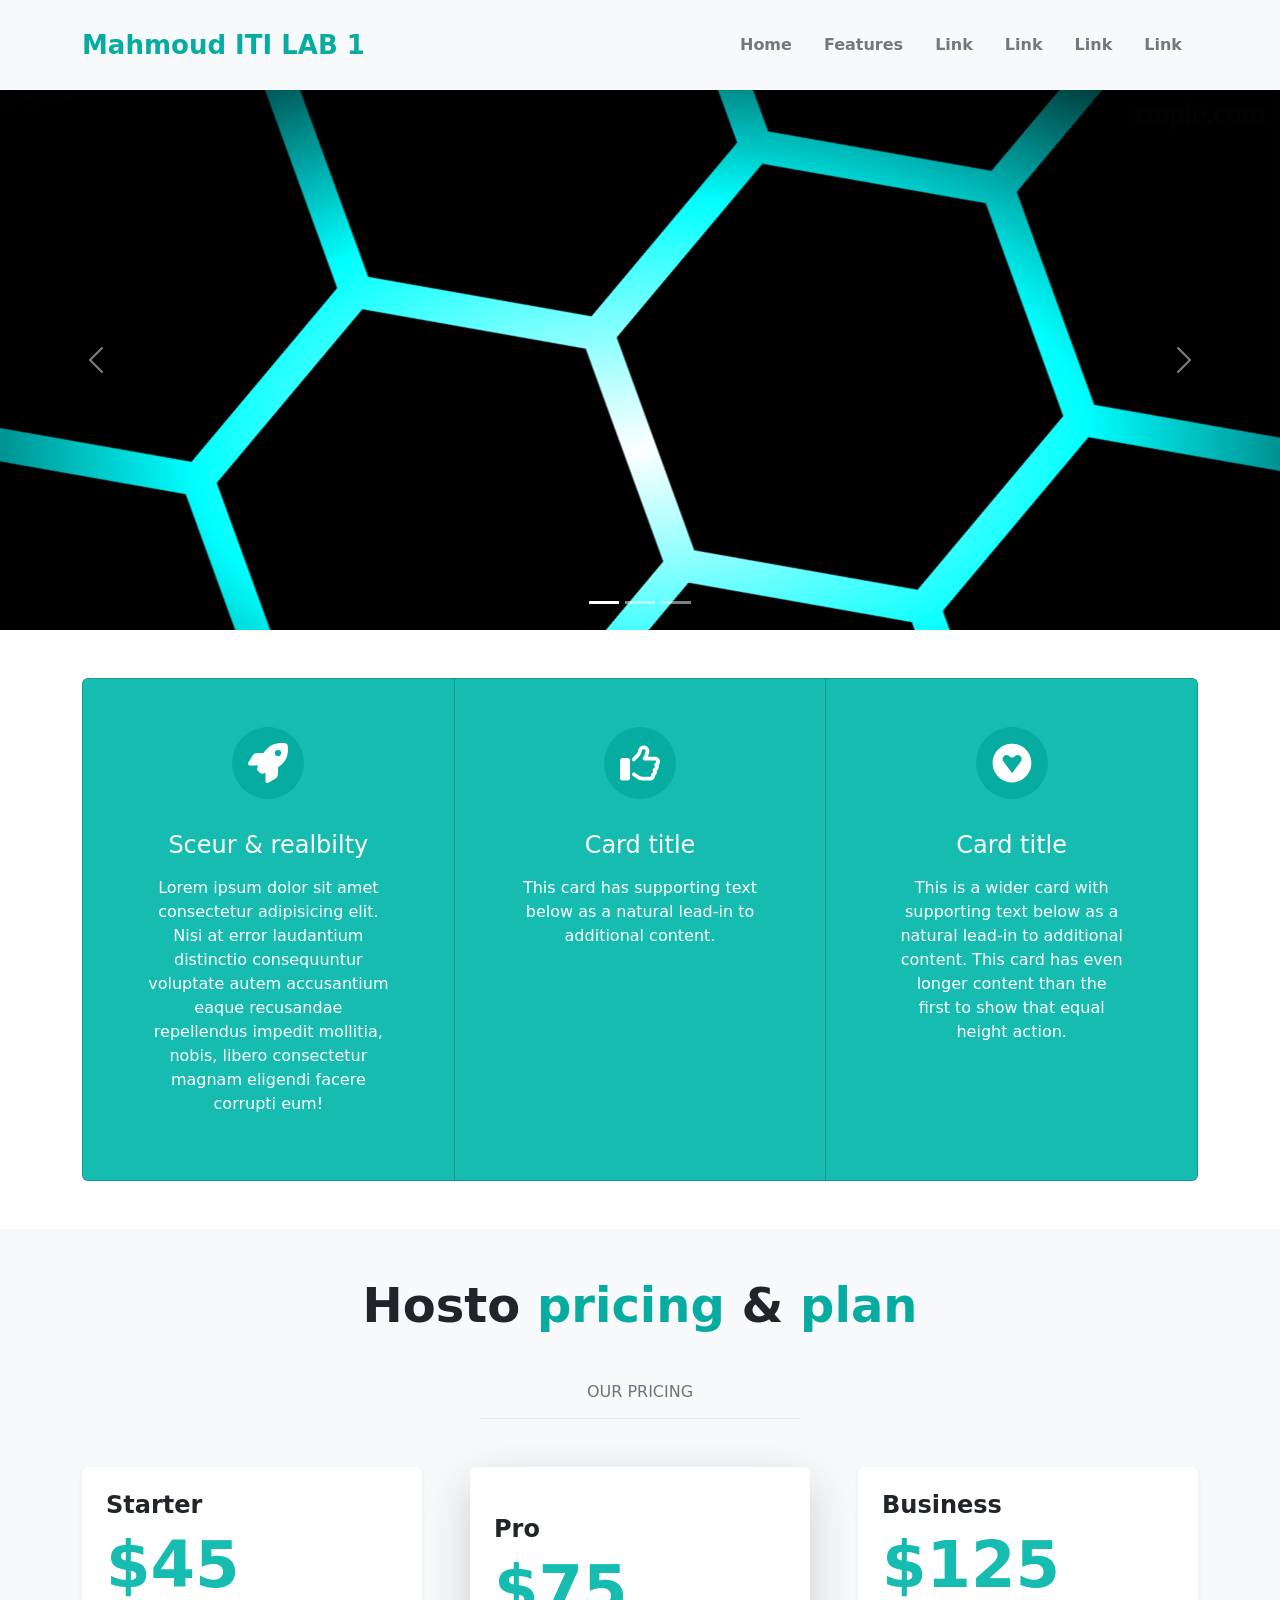
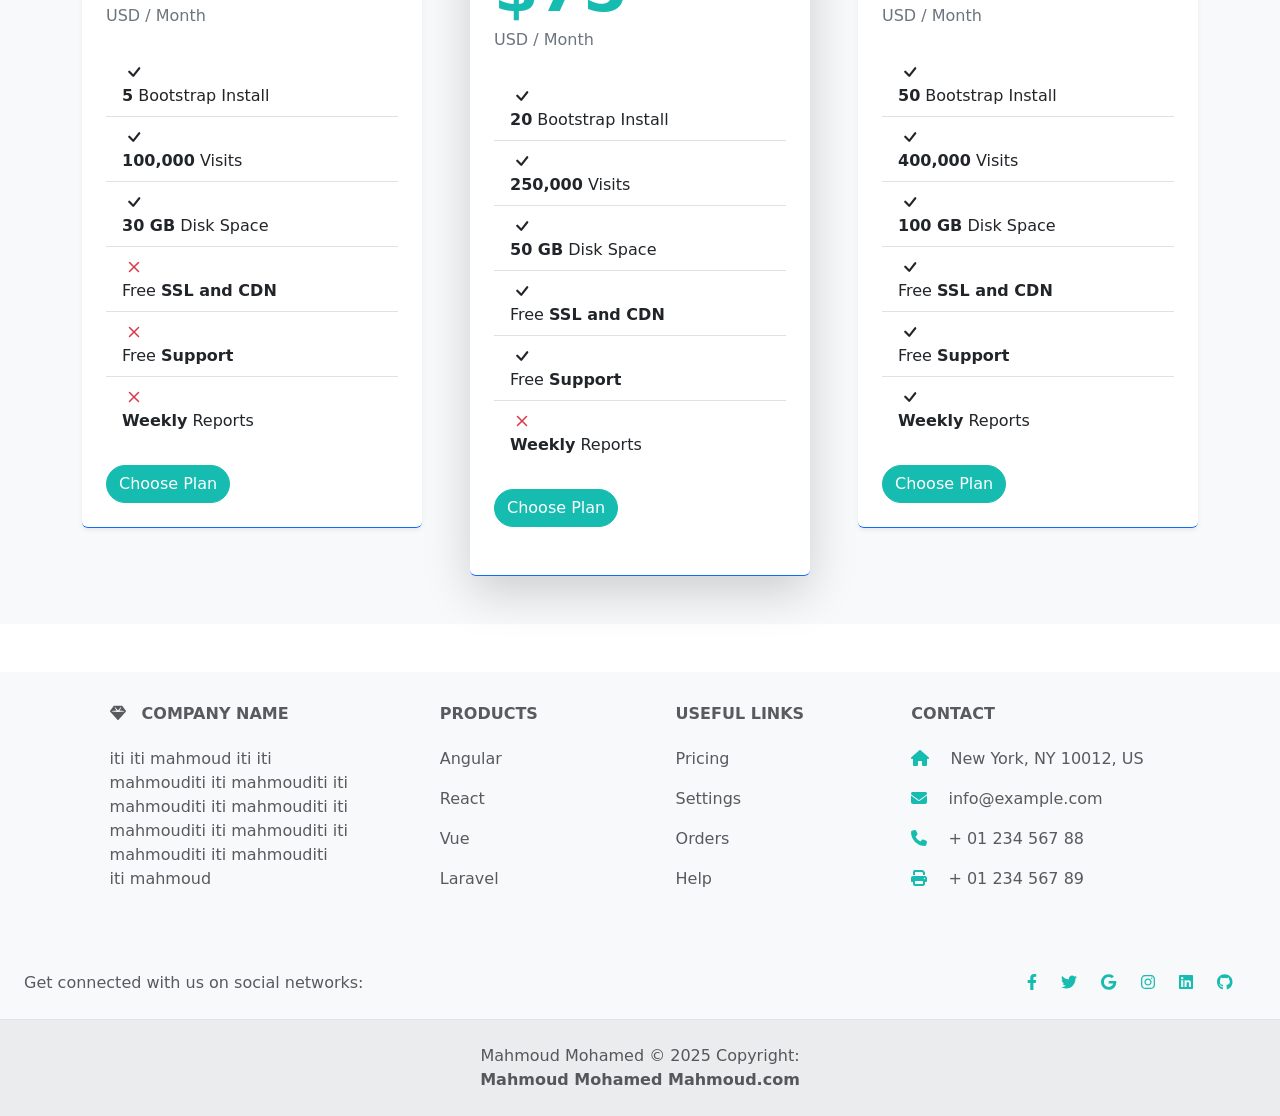
<file: index.html>
<!DOCTYPE html>
<html lang="en">
<head>
    <meta charset="UTF-8">
    <meta name="viewport" content="width=device-width, initial-scale=1.0">
    <title>Document</title>
    <!-- bootstrap -->
    <link href="https://cdn.jsdelivr.net/npm/bootstrap@5.3.5/dist/css/bootstrap.min.css" rel="stylesheet" integrity="sha384-SgOJa3DmI69IUzQ2PVdRZhwQ+dy64/BUtbMJw1MZ8t5HZApcHrRKUc4W0kG879m7" crossorigin="anonymous">
    <!-- fonawssom -->
     <link rel="stylesheet" href="css/all.min.css">

    <link rel="stylesheet" href="css/styl.css">
</head>
<body>
    
    <nav class="navbar navbar-expand-lg py-0 staky-top">
        <div class="container">
          <a class="navbar-brand" href="#">
          Mahmoud ITI LAB 1
          </a>
          <button class="navbar-toggler" type="button" data-bs-toggle="collapse" data-bs-target="#navbarSupportedContent" aria-controls="navbarSupportedContent" aria-expanded="false" aria-label="Toggle navigation">
            <span class="navbar-toggler-icon"></span>
          </button>
          <div class="collapse navbar-collapse" id="navbarSupportedContent">
            <ul class="navbar-nav ms-auto mb-2 mb-lg-0">
              <li class="nav-item">
                <a class="nav-link active  py-0 px-lg-3 " aria-current="page" href="#">Home</a>
              </li>
              <li class="nav-item">
                <a class="nav-link  py-0 px-lg-3" href="#">Features</a>
              </li>
              <li class="nav-item">
                <a class="nav-link   py-0 px-lg-3" href="#">Link</a>
              </li>
              <li class="nav-item">
                <a class="nav-link   py-0 px-lg-3" href="#">Link</a>
              </li>
              <li class="nav-item ">
                <a class="nav-link   py-0 px-lg-3" href="#">Link</a>
              </li>
              <li class="nav-item">
                <a class="nav-link  py-0 px-lg-3" href="#">Link</a>
              </li>
              
            </ul>
            
          </div>
        </div>
      </nav>
    </div>
    <!-- end nav -->
     <!-- start landing -->
     <div id="carouselExampleIndicators" class="carousel slide">
        <div class="carousel-indicators">
          <button type="button" data-bs-target="#carouselExampleIndicators" data-bs-slide-to="0" class="active" aria-current="true" aria-label="Slide 1"></button>
          <button type="button" data-bs-target="#carouselExampleIndicators" data-bs-slide-to="1" aria-label="Slide 2"></button>
          <button type="button" data-bs-target="#carouselExampleIndicators" data-bs-slide-to="2" aria-label="Slide 3"></button>
        </div>
        <div class="carousel-inner">
          <div class="carousel-item active">
            <img src="imags/landing4.svg" class="d-block w-100" alt="...">
          </div>
          <div class="carousel-item">
            <img src="imags/2.jpg" class="d-block w-100" alt="...">
          </div>
          <div class="carousel-item">
            <img src="imags/land5.svg" alt="...">
          </div>
        </div>
        <button class="carousel-control-prev" type="button" data-bs-target="#carouselExampleIndicators" data-bs-slide="prev">
          <span class="carousel-control-prev-icon" aria-hidden="true"></span>
          <span class="visually-hidden">Previous</span>
        </button>
        <button class="carousel-control-next" type="button" data-bs-target="#carouselExampleIndicators" data-bs-slide="next">
          <span class="carousel-control-next-icon" aria-hidden="true"></span>
          <span class="visually-hidden">Next</span>
        </button>
      </div>
     <!-- end landing -->
      <!-- start features -->
       <div class="featurs">
        <div class="container">
            <div class="card-group">
                <div class="card p-5 gap-3">
                    <i class="fas fa-rocket p-3 "></i>
                  <div class="card-body">
                    <h4 class="card-title mb-3">Sceur & realbilty</h4>
                    <p class="card-text">Lorem ipsum dolor sit amet consectetur adipisicing elit. Nisi at error laudantium distinctio consequuntur voluptate autem accusantium eaque recusandae repellendus impedit mollitia, nobis, libero consectetur magnam eligendi facere corrupti eum!</p>
                    
                  </div>
                </div>
                <div class="card  p-5 gap-3 ">
                    <i class="far fa-thumbs-up p-3"></i>
                  <div class="card-body">
                    <h4 class="card-title  mb-3">Card title</h4>
                    <p class="card-text">This card has supporting text below as a natural lead-in to additional content.</p>
                  
                  </div>
                </div>
                <div class="card p-5 gap-3">
                    <i class="fab fa-gratipay p-3"></i>
                  <div class="card-body">
                    <h4 class="card-title  mb-3">Card title</h4>
                    <p class="card-text">This is a wider card with supporting text below as a natural lead-in to additional content. This card has even longer content than the first to show that equal height action.</p>
                   
                  </div>
                </div>
              </div>
        </div>
       </div>
    <!-- end featurs -->
     <!-- start pricing -->
      <!-- Pricing 2 - Bootstrap Brain Component -->
<section class=" pricing bsb-pricing-2 bg-light py-5 py-xl-8">
    <div class="container">
      <div class="row justify-content-md-center">
        <div class="col-12 col-md-10 col-lg-8 col-xl-7 col-xxl-6">
          <h2 class="display-5 mb-4 mb-md-5 text-center">Hosto <span>pricing</span> & <span>plan</span></h2>
          <h3 class="fs-6 text-secondary mb-2 text-uppercase text-center">Our Pricing</h3>

          <hr class="w-50 mx-auto mb-5 mb-xl-9 border-dark-subtle">
        </div>
      </div>
    </div>
  
    <div class="container">
      <div class="row gy-5 gy-lg-0 gx-xl-5">
        <div class="col-12 col-lg-4">
          <div class="card border-0 border-bottom border-primary shadow-sm">
            <div class="card-body p-4 p-xxl-5">
              <h2 class="h4 mb-2">Starter</h2>
              <h4 class="display-3 fw-bold color mb-0">$45</h4>
              <p class="text-secondary mb-4">USD / Month</p>
              <ul class="list-group list-group-flush mb-4">
                <li class="list-group-item">
                  <svg xmlns="http://www.w3.org/2000/svg" width="24" height="24" fill="currentColor" class="bi bi-check" viewBox="0 0 16 16">
                    <path d="M10.97 4.97a.75.75 0 0 1 1.07 1.05l-3.99 4.99a.75.75 0 0 1-1.08.02L4.324 8.384a.75.75 0 1 1 1.06-1.06l2.094 2.093 3.473-4.425a.267.267 0 0 1 .02-.022z" />
                  </svg>
                  <span><strong>5</strong> Bootstrap Install</span>
                </li>
                <li class="list-group-item">
                  <svg xmlns="http://www.w3.org/2000/svg" width="24" height="24" fill="currentColor" class="bi bi-check" viewBox="0 0 16 16">
                    <path d="M10.97 4.97a.75.75 0 0 1 1.07 1.05l-3.99 4.99a.75.75 0 0 1-1.08.02L4.324 8.384a.75.75 0 1 1 1.06-1.06l2.094 2.093 3.473-4.425a.267.267 0 0 1 .02-.022z" />
                  </svg>
                  <span><strong>100,000</strong> Visits</span>
                </li>
                <li class="list-group-item">
                  <svg xmlns="http://www.w3.org/2000/svg" width="24" height="24" fill="currentColor" class="bi bi-check" viewBox="0 0 16 16">
                    <path d="M10.97 4.97a.75.75 0 0 1 1.07 1.05l-3.99 4.99a.75.75 0 0 1-1.08.02L4.324 8.384a.75.75 0 1 1 1.06-1.06l2.094 2.093 3.473-4.425a.267.267 0 0 1 .02-.022z" />
                  </svg>
                  <span><strong>30 GB</strong> Disk Space</span>
                </li>
                <li class="list-group-item">
                  <svg xmlns="http://www.w3.org/2000/svg" width="24" height="24" fill="currentColor" class="bi bi-x text-danger" viewBox="0 0 16 16">
                    <path d="M4.646 4.646a.5.5 0 0 1 .708 0L8 7.293l2.646-2.647a.5.5 0 0 1 .708.708L8.707 8l2.647 2.646a.5.5 0 0 1-.708.708L8 8.707l-2.646 2.647a.5.5 0 0 1-.708-.708L7.293 8 4.646 5.354a.5.5 0 0 1 0-.708z" />
                  </svg>
                  <span>Free <strong>SSL and CDN</strong></span>
                </li>
                <li class="list-group-item">
                  <svg xmlns="http://www.w3.org/2000/svg" width="24" height="24" fill="currentColor" class="bi bi-x text-danger" viewBox="0 0 16 16">
                    <path d="M4.646 4.646a.5.5 0 0 1 .708 0L8 7.293l2.646-2.647a.5.5 0 0 1 .708.708L8.707 8l2.647 2.646a.5.5 0 0 1-.708.708L8 8.707l-2.646 2.647a.5.5 0 0 1-.708-.708L7.293 8 4.646 5.354a.5.5 0 0 1 0-.708z" />
                  </svg>
                  <span>Free <strong>Support</strong></span>
                </li>
                <li class="list-group-item">
                  <svg xmlns="http://www.w3.org/2000/svg" width="24" height="24" fill="currentColor" class="bi bi-x text-danger" viewBox="0 0 16 16">
                    <path d="M4.646 4.646a.5.5 0 0 1 .708 0L8 7.293l2.646-2.647a.5.5 0 0 1 .708.708L8.707 8l2.647 2.646a.5.5 0 0 1-.708.708L8 8.707l-2.646 2.647a.5.5 0 0 1-.708-.708L7.293 8 4.646 5.354a.5.5 0 0 1 0-.708z" />
                  </svg>
                  <span><strong>Weekly</strong> Reports</span>
                </li>
              </ul>
              <a href="#!" class="btn bsb-btn-xl btn-primary rounded-pill">Choose Plan</a>
            </div>
          </div>
        </div>
        <div class="col-12 col-lg-4">
          <div class="card border-0 border-bottom border-primary shadow-lg pt-md-4 pb-md-4 bsb-pricing-popular">
            <div class="card-body p-4 p-xxl-5">
              <h2 class="h4 mb-2">Pro</h2>
              <h4 class="display-3 fw-bold color mb-0">$75</h4>
              <p class="text-secondary mb-4">USD / Month</p>
              <ul class="list-group list-group-flush mb-4">
                <li class="list-group-item">
                  <svg xmlns="http://www.w3.org/2000/svg" width="24" height="24" fill="currentColor" class="bi bi-check" viewBox="0 0 16 16">
                    <path d="M10.97 4.97a.75.75 0 0 1 1.07 1.05l-3.99 4.99a.75.75 0 0 1-1.08.02L4.324 8.384a.75.75 0 1 1 1.06-1.06l2.094 2.093 3.473-4.425a.267.267 0 0 1 .02-.022z" />
                  </svg>
                  <span><strong>20</strong> Bootstrap Install</span>
                </li>
                <li class="list-group-item">
                  <svg xmlns="http://www.w3.org/2000/svg" width="24" height="24" fill="currentColor" class="bi bi-check" viewBox="0 0 16 16">
                    <path d="M10.97 4.97a.75.75 0 0 1 1.07 1.05l-3.99 4.99a.75.75 0 0 1-1.08.02L4.324 8.384a.75.75 0 1 1 1.06-1.06l2.094 2.093 3.473-4.425a.267.267 0 0 1 .02-.022z" />
                  </svg>
                  <span><strong>250,000</strong> Visits</span>
                </li>
                <li class="list-group-item">
                  <svg xmlns="http://www.w3.org/2000/svg" width="24" height="24" fill="currentColor" class="bi bi-check" viewBox="0 0 16 16">
                    <path d="M10.97 4.97a.75.75 0 0 1 1.07 1.05l-3.99 4.99a.75.75 0 0 1-1.08.02L4.324 8.384a.75.75 0 1 1 1.06-1.06l2.094 2.093 3.473-4.425a.267.267 0 0 1 .02-.022z" />
                  </svg>
                  <span><strong>50 GB</strong> Disk Space</span>
                </li>
                <li class="list-group-item">
                  <svg xmlns="http://www.w3.org/2000/svg" width="24" height="24" fill="currentColor" class="bi bi-check" viewBox="0 0 16 16">
                    <path d="M10.97 4.97a.75.75 0 0 1 1.07 1.05l-3.99 4.99a.75.75 0 0 1-1.08.02L4.324 8.384a.75.75 0 1 1 1.06-1.06l2.094 2.093 3.473-4.425a.267.267 0 0 1 .02-.022z" />
                  </svg>
                  <span>Free <strong>SSL and CDN</strong></span>
                </li>
                <li class="list-group-item">
                  <svg xmlns="http://www.w3.org/2000/svg" width="24" height="24" fill="currentColor" class="bi bi-check" viewBox="0 0 16 16">
                    <path d="M10.97 4.97a.75.75 0 0 1 1.07 1.05l-3.99 4.99a.75.75 0 0 1-1.08.02L4.324 8.384a.75.75 0 1 1 1.06-1.06l2.094 2.093 3.473-4.425a.267.267 0 0 1 .02-.022z" />
                  </svg>
                  <span>Free <strong>Support</strong></span>
                </li>
                <li class="list-group-item">
                  <svg xmlns="http://www.w3.org/2000/svg" width="24" height="24" fill="currentColor" class="bi bi-x text-danger" viewBox="0 0 16 16">
                    <path d="M4.646 4.646a.5.5 0 0 1 .708 0L8 7.293l2.646-2.647a.5.5 0 0 1 .708.708L8.707 8l2.647 2.646a.5.5 0 0 1-.708.708L8 8.707l-2.646 2.647a.5.5 0 0 1-.708-.708L7.293 8 4.646 5.354a.5.5 0 0 1 0-.708z" />
                  </svg>
                  <span><strong>Weekly</strong> Reports</span>
                </li>
              </ul>
              <a href="#!" class="btn bsb-btn-xl btn-primary rounded-pill">Choose Plan</a>
            </div>
          </div>
        </div>
        <div class="col-12 col-lg-4">
          <div class="card border-0 border-bottom border-primary shadow-sm">
            <div class="card-body p-4 p-xxl-5">
              <h2 class="h4 mb-2">Business</h2>
              <h4 class="display-3 fw-bold color mb-0">$125</h4>
              <p class="text-secondary mb-4">USD / Month</p>
              <ul class="list-group list-group-flush mb-4">
                <li class="list-group-item">
                  <svg xmlns="http://www.w3.org/2000/svg" width="24" height="24" fill="currentColor" class="bi bi-check" viewBox="0 0 16 16">
                    <path d="M10.97 4.97a.75.75 0 0 1 1.07 1.05l-3.99 4.99a.75.75 0 0 1-1.08.02L4.324 8.384a.75.75 0 1 1 1.06-1.06l2.094 2.093 3.473-4.425a.267.267 0 0 1 .02-.022z" />
                  </svg>
                  <span><strong>50</strong> Bootstrap Install</span>
                </li>
                <li class="list-group-item">
                  <svg xmlns="http://www.w3.org/2000/svg" width="24" height="24" fill="currentColor" class="bi bi-check" viewBox="0 0 16 16">
                    <path d="M10.97 4.97a.75.75 0 0 1 1.07 1.05l-3.99 4.99a.75.75 0 0 1-1.08.02L4.324 8.384a.75.75 0 1 1 1.06-1.06l2.094 2.093 3.473-4.425a.267.267 0 0 1 .02-.022z" />
                  </svg>
                  <span><strong>400,000</strong> Visits</span>
                </li>
                <li class="list-group-item">
                  <svg xmlns="http://www.w3.org/2000/svg" width="24" height="24" fill="currentColor" class="bi bi-check" viewBox="0 0 16 16">
                    <path d="M10.97 4.97a.75.75 0 0 1 1.07 1.05l-3.99 4.99a.75.75 0 0 1-1.08.02L4.324 8.384a.75.75 0 1 1 1.06-1.06l2.094 2.093 3.473-4.425a.267.267 0 0 1 .02-.022z" />
                  </svg>
                  <span><strong>100 GB</strong> Disk Space</span>
                </li>
                <li class="list-group-item">
                  <svg xmlns="http://www.w3.org/2000/svg" width="24" height="24" fill="currentColor" class="bi bi-check" viewBox="0 0 16 16">
                    <path d="M10.97 4.97a.75.75 0 0 1 1.07 1.05l-3.99 4.99a.75.75 0 0 1-1.08.02L4.324 8.384a.75.75 0 1 1 1.06-1.06l2.094 2.093 3.473-4.425a.267.267 0 0 1 .02-.022z" />
                  </svg>
                  <span>Free <strong>SSL and CDN</strong></span>
                </li>
                <li class="list-group-item">
                  <svg xmlns="http://www.w3.org/2000/svg" width="24" height="24" fill="currentColor" class="bi bi-check" viewBox="0 0 16 16">
                    <path d="M10.97 4.97a.75.75 0 0 1 1.07 1.05l-3.99 4.99a.75.75 0 0 1-1.08.02L4.324 8.384a.75.75 0 1 1 1.06-1.06l2.094 2.093 3.473-4.425a.267.267 0 0 1 .02-.022z" />
                  </svg>
                  <span>Free <strong>Support</strong></span>
                </li>
                <li class="list-group-item">
                  <svg xmlns="http://www.w3.org/2000/svg" width="24" height="24" fill="currentColor" class="bi bi-check" viewBox="0 0 16 16">
                    <path d="M10.97 4.97a.75.75 0 0 1 1.07 1.05l-3.99 4.99a.75.75 0 0 1-1.08.02L4.324 8.384a.75.75 0 1 1 1.06-1.06l2.094 2.093 3.473-4.425a.267.267 0 0 1 .02-.022z" />
                  </svg>
                  <span><strong>Weekly</strong> Reports</span>
                </li>
              </ul>
              <a href="#!" class="btn bsb-btn-xl btn-primary rounded-pill">Choose Plan</a>
            </div>
          </div>
        </div>
      </div>
    </div>
  </section>
     <!-- end pricing -->
 <!-- start footer -->
  <!-- Footer -->
<footer class="text-center text-lg-start bg-body-tertiary text-muted">

  
    <!-- Section: Links  -->
    <section class="">
      <div class="container text-center text-md-start mt-5 p-3">
        <!-- Grid row -->
        <div class="row mt-3">
          <!-- Grid column -->
          <div class="col-md-3 col-lg-4 col-xl-3 mx-auto mb-4">
            <!-- Content -->
            <h6 class="text-uppercase fw-bold mb-4">
              <i class="fas fa-gem me-3"></i>Company name
            </h6>
            <p>
             iti iti mahmoud iti iti mahmouditi iti mahmouditi iti mahmouditi iti mahmouditi iti mahmouditi iti mahmouditi iti mahmouditi iti mahmouditi iti mahmoud
            </p>
          </div>
          <!-- Grid column -->
  
          <!-- Grid column -->
          <div class="col-md-2 col-lg-2 col-xl-2 mx-auto mb-4">
            <!-- Links -->
            <h6 class="text-uppercase fw-bold mb-4">
              Products
            </h6>
            <p>
              <a href="#!" class="text-reset">Angular</a>
            </p>
            <p>
              <a href="#!" class="text-reset">React</a>
            </p>
            <p>
              <a href="#!" class="text-reset">Vue</a>
            </p>
            <p>
              <a href="#!" class="text-reset">Laravel</a>
            </p>
          </div>
          <!-- Grid column -->
  
          <!-- Grid column -->
          <div class="col-md-3 col-lg-2 col-xl-2 mx-auto mb-4">
            <!-- Links -->
            <h6 class="text-uppercase fw-bold mb-4">
              Useful links
            </h6>
            <p>
              <a href="#!" class="text-reset">Pricing</a>
            </p>
            <p>
              <a href="#!" class="text-reset">Settings</a>
            </p>
            <p>
              <a href="#!" class="text-reset">Orders</a>
            </p>
            <p>
              <a href="#!" class="text-reset">Help</a>
            </p>
          </div>
          <!-- Grid column -->
  
          <!-- Grid column -->
          <div class="col-md-4 col-lg-3 col-xl-3 mx-auto mb-md-0 mb-4">
            <!-- Links -->
            <h6 class="text-uppercase fw-bold mb-4">Contact</h6>
            <p><i class="fas fa-home me-3 color"></i> New York, NY 10012, US</p>
            <p>
              <i class="fas fa-envelope me-3 color"></i>
              info@example.com
            </p>
            <p><i class="fas fa-phone me-3 color"></i> + 01 234 567 88</p>
            <p><i class="fas fa-print me-3 color"></i> + 01 234 567 89</p>
          </div>
          <!-- Grid column -->
        </div>
        <!-- Grid row -->
      </div>
    </section>
    <!-- Section: Links  -->
    <!-- Section: Social media -->
    <section class="d-flex justify-content-center justify-content-lg-between p-4 border-bottom">
        <!-- Left -->
        <div class="me-5 d-none d-lg-block">
          <span>Get connected with us on social networks:</span>
        </div>
        <!-- Left -->
    
        <!-- Right -->
        <div class="d-flex color">
          <a href="" class="me-4 text-reset">
            <i class="fab fa-facebook-f"></i>
          </a>
          <a href="" class="me-4 text-reset">
            <i class="fab fa-twitter"></i>
          </a>
          <a href="" class="me-4 text-reset">
            <i class="fab fa-google"></i>
          </a>
          <a href="" class="me-4 text-reset">
            <i class="fab fa-instagram"></i>
          </a>
          <a href="" class="me-4 text-reset">
            <i class="fab fa-linkedin"></i>
          </a>
          <a href="" class="me-4 text-reset">
            <i class="fab fa-github"></i>
          </a>
        </div>
        <!-- Right -->
      </section>
      <!-- Section: Social media -->
    <!-- Copyright -->
    <div class="text-center p-4" style="background-color: rgba(0, 0, 0, 0.05);">
     Mahmoud Mohamed © 2025 Copyright:
      <a class="text-reset fw-bold" href="https://mdbootstrap.com/">Mahmoud Mohamed Mahmoud.com</a>
    </div>
    <!-- Copyright -->
  </footer>
  <!-- Footer -->
 <!-- end footer -->

    <!-- bootstrap -->
    <script src="https://cdn.jsdelivr.net/npm/bootstrap@5.3.5/dist/js/bootstrap.bundle.min.js" integrity="sha384-k6d4wzSIapyDyv1kpU366/PK5hCdSbCRGRCMv+eplOQJWyd1fbcAu9OCUj5zNLiq" crossorigin="anonymous"></script>
    <!-- fonawssom -->
    <script src="js/all.min.js"></script>
</body>
</html>
</file>
<file: css/styl.css>
:root{
    --light-sky:#17BCB0;
    --dark-sky:#07ACA0;
    --main-color:#3E5161;
    --gray-color:#E9E9E9;
    --dark-gray:#777778;
}
/* 1. Use a more-intuitive box-sizing model */
*, *::before, *::after {
    box-sizing: border-box;
  }
  
  /* 2. Remove default margin */
  * {
    margin: 0;
  }
  
  /* 3. Enable keyword animations */
  @media (prefers-reduced-motion: no-preference) {
    html {
      interpolate-size: allow-keywords;
    }
  }
  
  body {
    /* 4. Add accessible line-height */
    line-height: 1.5;
    /* 5. Improve text rendering */
    -webkit-font-smoothing: antialiased;
  }
  
  /* 6. Improve media defaults */
  img, picture, video, canvas, svg {
    display: block;
    max-width: 100%;
  }
  
  /* 7. Inherit fonts for form controls */
  input, button, textarea, select {
    font: inherit;
  }
  
  /* 8. Avoid text overflows */
  p, h1, h2, h3, h4, h5, h6 {
    overflow-wrap: break-word;
  }
  
  /* 9. Improve line wrapping */
  p {
    text-wrap: pretty;
  }
  h1, h2, h3, h4, h5, h6 {
    text-wrap: balance;
  }
  
  /*
    10. Create a root stacking context
  */
  #root, #__next {
    isolation: isolate;
  }
  a{
    display: block ;
    text-decoration: none;
  }

/* start nav */
.navbar{
    background-color: #F8F9FA;
}
.navbar .container{
    
}
.navbar  .navbar-brand{
    color: var(--dark-sky);
    font-size: 26px;
    font-weight: bold;
    display: flex;
    justify-content: center;
    align-items: center;
   height: 90px;
}
.navbar .navbar-nav .nav-link {
    color: var(--dark-gray);
    transition: .3s;
    font-weight: bold;
    height: 90px;
    position: relative;
    display: flex;
    align-items: center;
    overflow: hidden;

}
.navbar .navbar-nav .nav-link:hover{
    color: var(--light-sky);
    

}
.navbar .navbar-nav .nav-link::before{
    content: "";
    width: 100%;
    height: 5px;
    background-color: var(--dark-sky);
    position: absolute;
    top: 0;
    left: -100%;
    transition: .3s;
}
.navbar .navbar-nav .nav-link:hover:before{
    left: 0;
}
/* end nav */
/* start landing */
.carousel-inner {
    height: 60vh; /* 60% of the viewport height */
  }

  @media (max-width:768px) {
    .carousel-inner {
        height:40vh; /* 60% of the viewport height */
      }
    
  }
  @media (max-width:576px) {
    .carousel-inner {
        height:30vh; /* 60% of the viewport height */
      }
    
  }
  @media (max-width:350px) {
    .carousel-inner {
        height:20vh; /* 60% of the viewport height */
      }
    
  }


  .carousel-item img {
    height: 100%;
    object-fit: cover; /* Keeps image proportional and fills the container */
  }
/* end landing */
/* start featurs */
.featurs{
    padding: 3rem 0;
}
.featurs .container{
 
}
.featurs .container .card{
    background-color: var(--light-sky);
    text-align: center;
    align-items: center;
    color: white;
}

.featurs .container svg{
    width: 40px;
    height: 40px;
    border-radius: 50%;
    background-color: var(--dark-sky);
    color: white;
}
/* end featurs */
/* start pricing */
.pricing h2{
    font-weight: 600;
}
.pricing h2 span{
    color: var(--dark-sky);
}
/* end pricing */
.color
{
    color: var(--light-sky);
    
}
.pricing .btn-primary{
    background-color: var(--light-sky);
    border-color: var(--light-sky);
}
</file>
